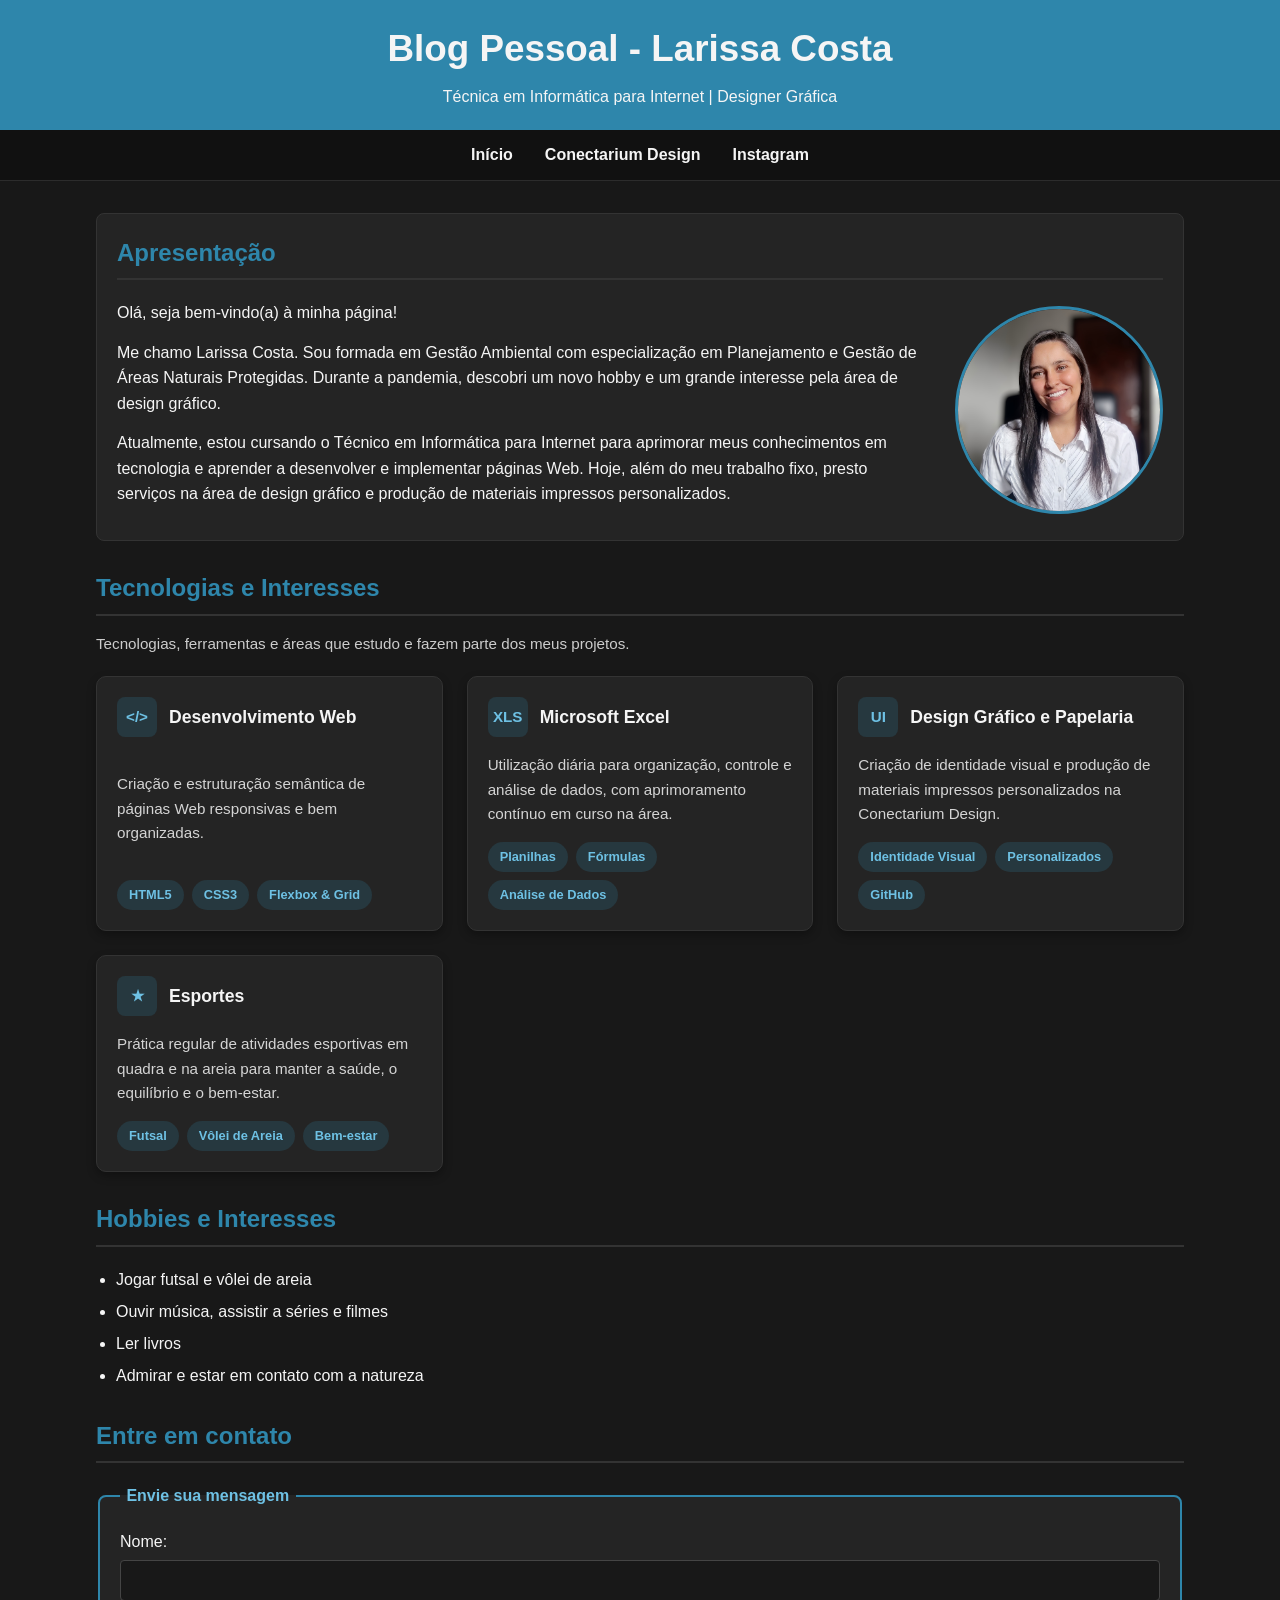
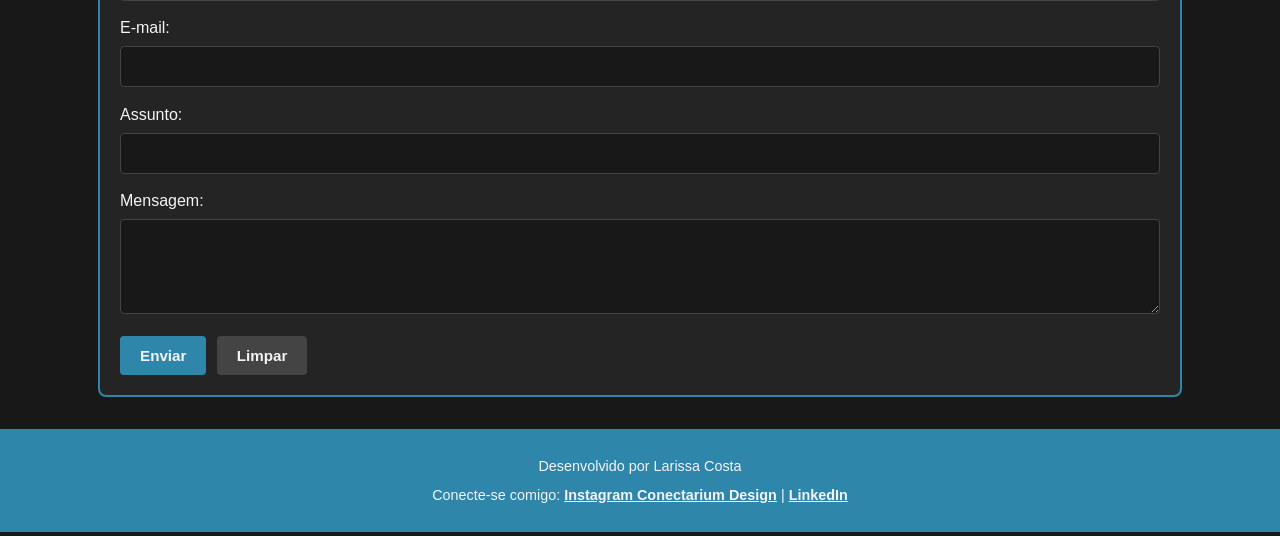
<file: index.html>
<!DOCTYPE html>
<html lang="pt-BR">
<head>
    <meta charset="UTF-8">
    <meta name="viewport" content="width=device-width, initial-scale=1.0">
    <title>Blog Pessoal - Larissa Costa</title>
    <link rel="stylesheet" href="style.css">
</head>
<body>

    <!-- Cabeçalho (Header) -->
    <header>
        <h1>Blog Pessoal - Larissa Costa</h1>
        <p>Técnica em Informática para Internet | Designer Gráfica</p>
    </header>

    <!-- Navegação (Nav) -->
    <nav>
        <ul>
            <li><a href="index.html">Início</a></li>
            <li><a href="sobre.html">Conectarium Design</a></li>
            <li><a href="https://www.instagram.com/conectariumdesign/" target="_blank">Instagram</a></li>
        </ul>
    </nav>

    <!-- Conteúdo Principal (Main) -->
    <main>
        <!-- Seção 1: Apresentação -->
        <section class="destaque">
            <h2>Apresentação</h2>
            <div class="apresentacao-conteudo">
                <div class="apresentacao-texto">
                    <p>Olá, seja bem-vindo(a) à minha página!</p>
                    <p>Me chamo Larissa Costa. Sou formada em Gestão Ambiental com especialização em Planejamento e Gestão de Áreas Naturais Protegidas. Durante a pandemia, descobri um novo hobby e um grande interesse pela área de design gráfico.</p>
                    <p>Atualmente, estou cursando o Técnico em Informática para Internet para aprimorar meus conhecimentos em tecnologia e aprender a desenvolver e implementar páginas Web. Hoje, além do meu trabalho fixo, presto serviços na área de design gráfico e produção de materiais impressos personalizados.</p>
                </div>
                <img src="img/foto.jpg" alt="Foto de perfil de Larissa Costa">
            </div>
        </section>

        <!-- Seção 2: Tecnologias e Interesses -->
        <section class="secao-cards">
            <h2>Tecnologias e Interesses</h2>
            <p class="descricao-secao">Tecnologias, ferramentas e áreas que estudo e fazem parte dos meus projetos.</p>

            <div class="grid-cards">
                <!-- Cartão 1 -->
                <article class="card">
                    <div class="card-topo">
                        <span class="card-icone">&lt;/&gt;</span>
                        <h3>Desenvolvimento Web</h3>
                    </div>
                    <p class="card-texto">
                        Criação e estruturação semântica de páginas Web responsivas e bem organizadas.
                    </p>
                    <div class="card-tags">
                        <span class="tag">HTML5</span>
                        <span class="tag">CSS3</span>
                        <span class="tag">Flexbox &amp; Grid</span>
                    </div>
                </article>

                <!-- Cartão 2 -->
                <article class="card">
                    <div class="card-topo">
                        <span class="card-icone">XLS</span>
                        <h3>Microsoft Excel</h3>
                    </div>
                    <p class="card-texto">
                        Utilização diária para organização, controle e análise de dados, com aprimoramento contínuo em curso na área.
                    </p>
                    <div class="card-tags">
                        <span class="tag">Planilhas</span>
                        <span class="tag">Fórmulas</span>
                        <span class="tag">Análise de Dados</span>
                    </div>
                </article>

                <!-- Cartão 3 -->
                <article class="card">
                    <div class="card-topo">
                        <span class="card-icone">UI</span>
                        <h3>Design Gráfico e Papelaria</h3>
                    </div>
                    <p class="card-texto">
                        Criação de identidade visual e produção de materiais impressos personalizados na Conectarium Design.
                    </p>
                    <div class="card-tags">
                        <span class="tag">Identidade Visual</span>
                        <span class="tag">Personalizados</span>
                        <span class="tag">GitHub</span>
                    </div>
                </article>

                <!-- Cartão 4 -->
                <article class="card">
                    <div class="card-topo">
                        <span class="card-icone">★</span>
                        <h3>Esportes</h3>
                    </div>
                    <p class="card-texto">
                        Prática regular de atividades esportivas em quadra e na areia para manter a saúde, o equilíbrio e o bem-estar.
                    </p>
                    <div class="card-tags">
                        <span class="tag">Futsal</span>
                        <span class="tag">Vôlei de Areia</span>
                        <span class="tag">Bem-estar</span>
                    </div>
                </article>
            </div>
        </section>

        <!-- Seção 3: Hobbies e Interesses -->
        <section class="secao-lista">
            <h2>Hobbies e Interesses</h2>
            <ul>
                <li>Jogar futsal e vôlei de areia</li>
                <li>Ouvir música, assistir a séries e filmes</li>
                <li>Ler livros</li>
                <li>Admirar e estar em contato com a natureza</li>
            </ul>
        </section>

        <!-- Seção 4: Contato -->
        <section>
            <h2>Entre em contato</h2>
            <form action="#" method="post">
                <fieldset>
                    <legend>Envie sua mensagem</legend>
                    
                    <p>
                        <label for="nome_contato">Nome:</label>
                        <input type="text" id="nome_contato" name="nome_contato">
                    </p>

                    <p>
                        <label for="email_contato">E-mail:</label>
                        <input type="email" id="email_contato" name="email_contato" required>
                    </p>

                    <p>
                        <label for="assunto_contato">Assunto:</label>
                        <input type="text" id="assunto_contato" name="assunto_contato">
                    </p>

                    <p>
                        <label for="mensagem_contato">Mensagem:</label>
                        <textarea id="mensagem_contato" name="mensagem_contato" rows="4"></textarea>
                    </p>

                    <div class="form-botoes">
                        <button type="submit">Enviar</button>
                        <button type="reset">Limpar</button>
                    </div>
                </fieldset>
            </form>
        </section>
    </main>

    <!-- Rodapé (Footer) -->
    <footer>
        <p>Desenvolvido por Larissa Costa</p>
        <p>
            Conecte-se comigo: 
            <a href="https://www.instagram.com/conectariumdesign/" target="_blank">Instagram Conectarium Design</a> | 
            <a href="https://www.linkedin.com" target="_blank">LinkedIn</a>
        </p>
    </footer>

</body>
</html>
</file>
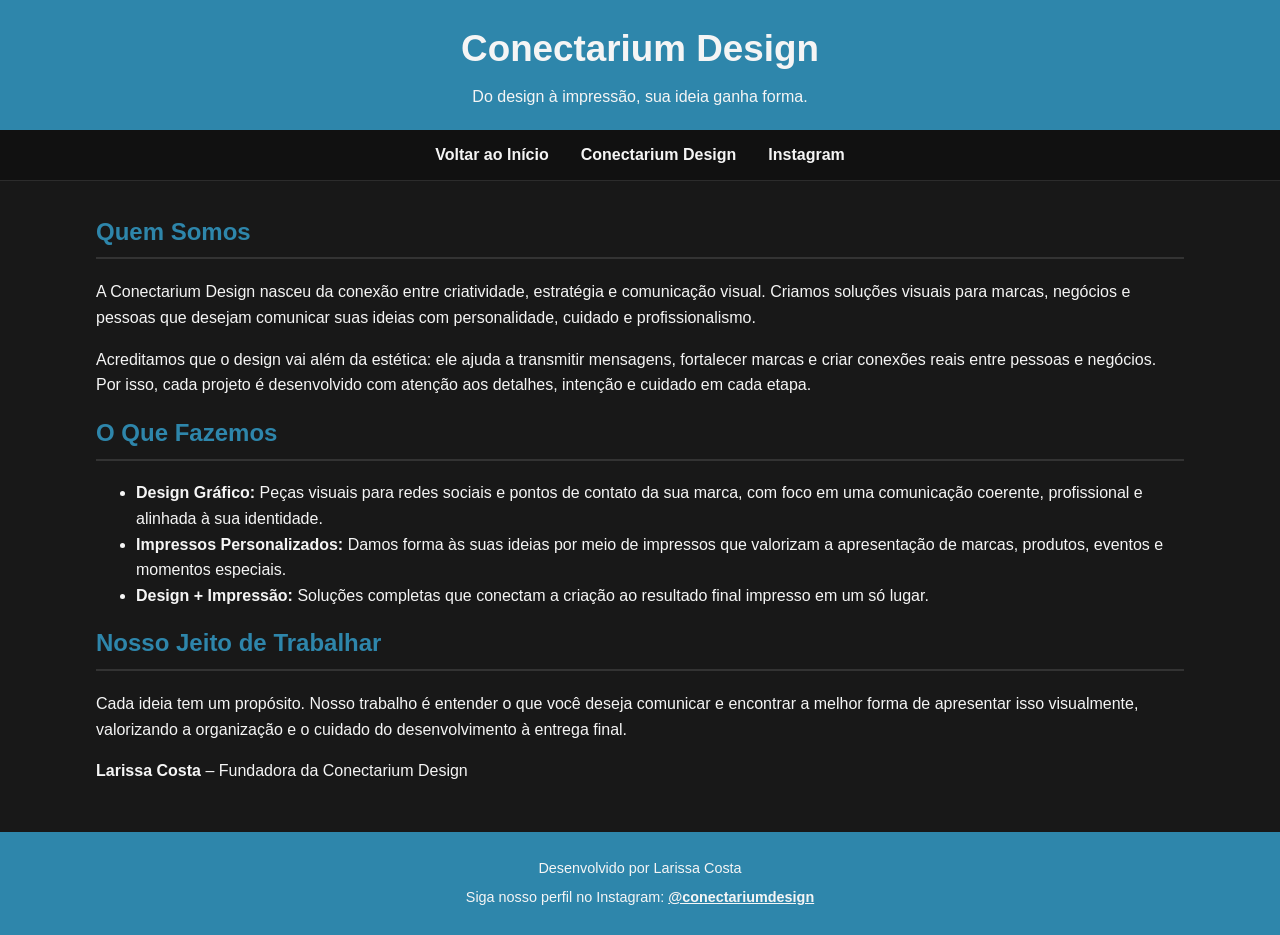
<file: sobre.html>
<!DOCTYPE html>
<html lang="pt-BR">
<head>
    <meta charset="UTF-8">
    <meta name="viewport" content="width=device-width, initial-scale=1.0">
    <title>Conectarium Design - Larissa Costa</title>
    <link rel="stylesheet" href="style.css">
</head>
<body>

    <!-- Cabeçalho (Header) -->
    <header>
        <h1>Conectarium Design</h1>
        <p>Do design à impressão, sua ideia ganha forma.</p>
    </header>

    <!-- Navegação (Nav) -->
    <nav>
        <ul>
            <li><a href="index.html">Voltar ao Início</a></li>
            <li><a href="sobre.html">Conectarium Design</a></li>
            <li><a href="https://www.instagram.com/conectariumdesign/" target="_blank">Instagram</a></li>
        </ul>
    </nav>

    <!-- Conteúdo Principal (Main) -->
    <main>
        <!-- Seção: Quem Somos -->
        <section>
            <h2>Quem Somos</h2>
            <p>A Conectarium Design nasceu da conexão entre criatividade, estratégia e comunicação visual. Criamos soluções visuais para marcas, negócios e pessoas que desejam comunicar suas ideias com personalidade, cuidado e profissionalismo.</p>
            <p>Acreditamos que o design vai além da estética: ele ajuda a transmitir mensagens, fortalecer marcas e criar conexões reais entre pessoas e negócios. Por isso, cada projeto é desenvolvido com atenção aos detalhes, intenção e cuidado em cada etapa.</p>
        </section>

        <!-- Seção: O Que Fazemos -->
        <section>
            <h2>O Que Fazemos</h2>
            <ul>
                <li><strong>Design Gráfico:</strong> Peças visuais para redes sociais e pontos de contato da sua marca, com foco em uma comunicação coerente, profissional e alinhada à sua identidade.</li>
                <li><strong>Impressos Personalizados:</strong> Damos forma às suas ideias por meio de impressos que valorizam a apresentação de marcas, produtos, eventos e momentos especiais.</li>
                <li><strong>Design + Impressão:</strong> Soluções completas que conectam a criação ao resultado final impresso em um só lugar.</li>
            </ul>
        </section>

        <!-- Seção: Nosso Jeito de Trabalhar -->
        <section>
            <h2>Nosso Jeito de Trabalhar</h2>
            <p>Cada ideia tem um propósito. Nosso trabalho é entender o que você deseja comunicar e encontrar a melhor forma de apresentar isso visualmente, valorizando a organização e o cuidado do desenvolvimento à entrega final.</p>
            <p><strong>Larissa Costa</strong> – Fundadora da Conectarium Design</p>
        </section>
    </main>

    <!-- Rodapé (Footer) -->
    <footer>
        <p>Desenvolvido por Larissa Costa</p>
        <p>Siga nosso perfil no Instagram: <a href="https://www.instagram.com/conectariumdesign/" target="_blank">@conectariumdesign</a></p>
    </footer>

</body>
</html>
</file>
<file: style.css>
/* =========================================================
   1. PREPARAÇÃO E ESTILOS BASE (MOBILE-FIRST: < 768px)
   ========================================================= */
*,
*::before,
*::after {
    box-sizing: border-box;
}

html {
    font-size: 16px;
}

body {
    display: grid;
    grid-template-columns: 1fr;
    grid-template-rows: auto auto 1fr auto;
    min-height: 100vh;
    font-family: Arial, Helvetica, sans-serif;
    color: #f5f5f5;
    background-color: #181818;
    margin: 0;
    line-height: 1.6;
}

header,
nav,
main,
footer {
    grid-column: 1 / -1;
}

/* Cabeçalho e Rodapé */
header,
footer {
    background-color: #2E86AB;
    color: #f5f5f5;
    text-align: center;
    padding: 1.25rem 1rem;
}

header h1 {
    margin: 0 0 0.35rem 0;
    font-size: 1.65rem;
}

header p {
    margin: 0;
    font-size: 0.92rem;
}

h2 {
    color: #2E86AB;
    border-bottom: 0.125rem solid #333333;
    padding-bottom: 0.4rem;
    margin-top: 0;
    font-size: 1.35rem;
}

footer p {
    margin: 0.35rem 0;
    font-size: 0.9rem;
}

footer a {
    color: #f5f5f5;
    font-weight: bold;
}

footer a:hover {
    color: #F2A900;
}

/* Navegação Mobile-First (empilhada no celular) */
nav {
    background-color: #111111;
    border-bottom: 0.0625rem solid #2c2c2c;
    padding: 0.75rem 1rem;
}

nav ul {
    display: flex;
    flex-direction: column;
    align-items: center;
    gap: 0.75rem;
    list-style-type: none;
    padding: 0;
    margin: 0;
}

nav a {
    color: #f5f5f5;
    text-decoration: none;
    font-weight: bold;
    font-size: 1rem;
}

nav a:hover {
    color: #F2A900;
}

/* Conteúdo Principal */
main {
    width: 92%;
    margin: 1.25rem auto;
}

/* Seção de Apresentação (empilhada no celular para manter boa leitura) */
.destaque {
    background-color: #242424;
    border: 0.0625rem solid #333333;
    padding: 1.25rem;
    border-radius: 0.5rem;
    margin-bottom: 1.75rem;
}

.apresentacao-conteudo {
    display: flex;
    flex-direction: column;
    align-items: center;
    gap: 1.25rem;
}

.apresentacao-texto p {
    margin-top: 0;
    margin-bottom: 0.85rem;
}

/* Imagem responsiva respeitando o contêiner */
img {
    width: 10.5rem;
    max-width: 100%;
    height: auto;
    border: 0.1875rem solid #2E86AB;
    border-radius: 50%;
    display: block;
    flex-shrink: 0;
}

/* Seção de Cartões (1 cartão por linha no celular < 768px) */
.secao-cards {
    margin-bottom: 1.75rem;
}

.descricao-secao {
    color: #cccccc;
    margin-top: -0.25rem;
    margin-bottom: 1.25rem;
    font-size: 0.95rem;
}

.grid-cards {
    display: grid;
    grid-template-columns: 1fr;
    gap: 1.1rem;
}

.card {
    display: flex;
    flex-direction: column;
    justify-content: space-between;
    gap: 1rem;
    background-color: #242424;
    border: 0.0625rem solid #333333;
    border-radius: 0.625rem;
    padding: 1.25rem;
    box-shadow: 0 0.25rem 0.625rem rgba(0, 0, 0, 0.3);
}

.card-topo {
    display: flex;
    align-items: center;
    gap: 0.75rem;
}

.card-icone {
    display: flex;
    align-items: center;
    justify-content: center;
    width: 2.5rem;
    height: 2.5rem;
    border-radius: 0.5rem;
    background-color: rgba(46, 134, 171, 0.2);
    color: #6ec1e4;
    font-weight: bold;
    font-size: 0.95rem;
    flex-shrink: 0;
}

.card-topo h3 {
    margin: 0;
    color: #f5f5f5;
    font-size: 1.1rem;
}

.card-texto {
    margin: 0;
    color: #d4d4d4;
    font-size: 0.95rem;
}

.card-tags {
    display: flex;
    flex-wrap: wrap;
    gap: 0.5rem;
}

.tag {
    background-color: rgba(46, 134, 171, 0.2);
    color: #6ec1e4;
    padding: 0.3rem 0.75rem;
    border-radius: 1.25rem;
    font-size: 0.8rem;
    font-weight: bold;
}

/* Lista de Hobbies */
.secao-lista {
    margin-bottom: 1.75rem;
}

.secao-lista ul {
    padding-left: 1.25rem;
}

.secao-lista li {
    margin-bottom: 0.4rem;
}

/* Formulário de Contato */
fieldset {
    border: 0.125rem solid #2E86AB;
    border-radius: 0.5rem;
    padding: 1.25rem;
    background-color: #242424;
}

legend {
    font-weight: bold;
    color: #6ec1e4;
    padding: 0 0.4rem;
}

fieldset p {
    margin-top: 0;
    margin-bottom: 0.9rem;
}

input[type="text"],
input[type="email"],
textarea {
    width: 100%;
    padding: 0.65rem;
    margin-top: 0.35rem;
    background-color: #181818;
    color: #f5f5f5;
    border: 0.0625rem solid #444444;
    border-radius: 0.25rem;
    font-size: 1rem;
}

.form-botoes {
    display: flex;
    flex-direction: column;
    gap: 0.65rem;
}

button {
    width: 100%;
    background-color: #2E86AB;
    color: #f5f5f5;
    padding: 0.7rem 1.25rem;
    border: none;
    border-radius: 0.25rem;
    cursor: pointer;
    font-weight: bold;
    font-size: 0.95rem;
}

button[type="reset"] {
    background-color: #444444;
}

button:hover {
    opacity: 0.85;
}

/* =========================================================
   2. MEDIA QUERY - TABLETS (768px a 1023px)
   ========================================================= */
@media (min-width: 768px) {
    body {
        grid-template-columns: repeat(2, 1fr);
    }

    header h1 {
        font-size: 2rem;
    }

    header p {
        font-size: 1rem;
    }

    h2 {
        font-size: 1.5rem;
    }

    /* Menu passa para horizontal */
    nav ul {
        flex-direction: row;
        justify-content: center;
        gap: 2rem;
    }

    main {
        width: 90%;
        margin: 1.75rem auto;
    }

    /* Texto e imagem lado a lado na apresentação */
    .apresentacao-conteudo {
        flex-direction: row;
        align-items: center;
        justify-content: space-between;
        gap: 1.75rem;
    }

    img {
        width: 12rem;
    }

    /* Exibir 2 cartões por linha entre 768px e 1023px */
    .grid-cards {
        grid-template-columns: repeat(2, 1fr);
        gap: 1.25rem;
    }

    .form-botoes {
        flex-direction: row;
    }

    button {
        width: auto;
    }
}

/* =========================================================
   3. MEDIA QUERY - DESKTOP (>= 1024px)
   ========================================================= */
@media (min-width: 1024px) {
    header h1 {
        font-size: 2.3rem;
    }

    /* Largura máxima definida e centralizada com margin: 0 auto */
    main {
        width: 92%;
        max-width: 68rem;
        margin: 2rem auto;
    }

    img {
        width: 13rem;
    }

    /* Exibir 3 cartões por linha em telas >= 1024px */
    .grid-cards {
        grid-template-columns: repeat(3, 1fr);
        gap: 1.5rem;
    }
}
</file>
